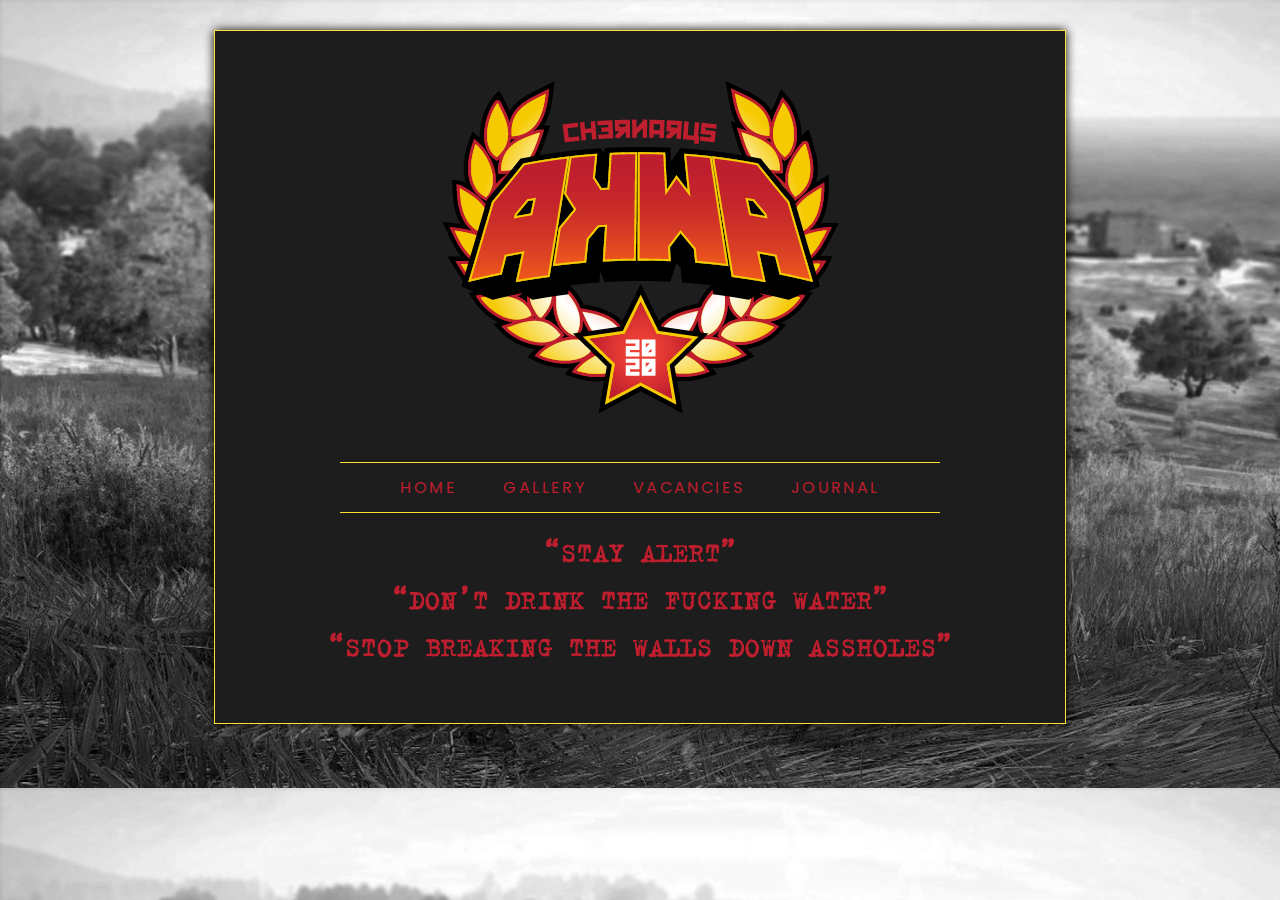
<file: index.html>
<!DOCTYPE html>
<html lang="en">
<head>
    <meta charset="UTF-8">
    <meta name="Description" content="Website for CHERNO AKWA, playing on NCRP - New Chernarus Role Play - DAYZ">
    <title>AKWA - New Chernarus Role Play - NCRP</title>
    <link rel="stylesheet" href="akwa-stylesheet.css">
    <link href="https://fonts.googleapis.com/css2?family=Poppins:wght@400;600&display=swap" rel="stylesheet">
    
</head>
<body>
    <div id="landing">
    <div id="logo">
    <img src="Images/AKWA Avatar.png" alt="AKWA Avatar">
    </div>
        <ul>
            <li><a href="index.html">HOME</a></li>
            <li><a href="gallery.html">GALLERY</a></li>
            <li><a href="vacancies.html">VACANCIES</a></li>
            <li><a href="journal.html">JOURNAL</a></li>
        </ul>
    <p>
        <img src="Images/stay-alert.png" alt="stay alert quote" width="620" height="120">
    </p>

</div>
</body>
</html>
</file>
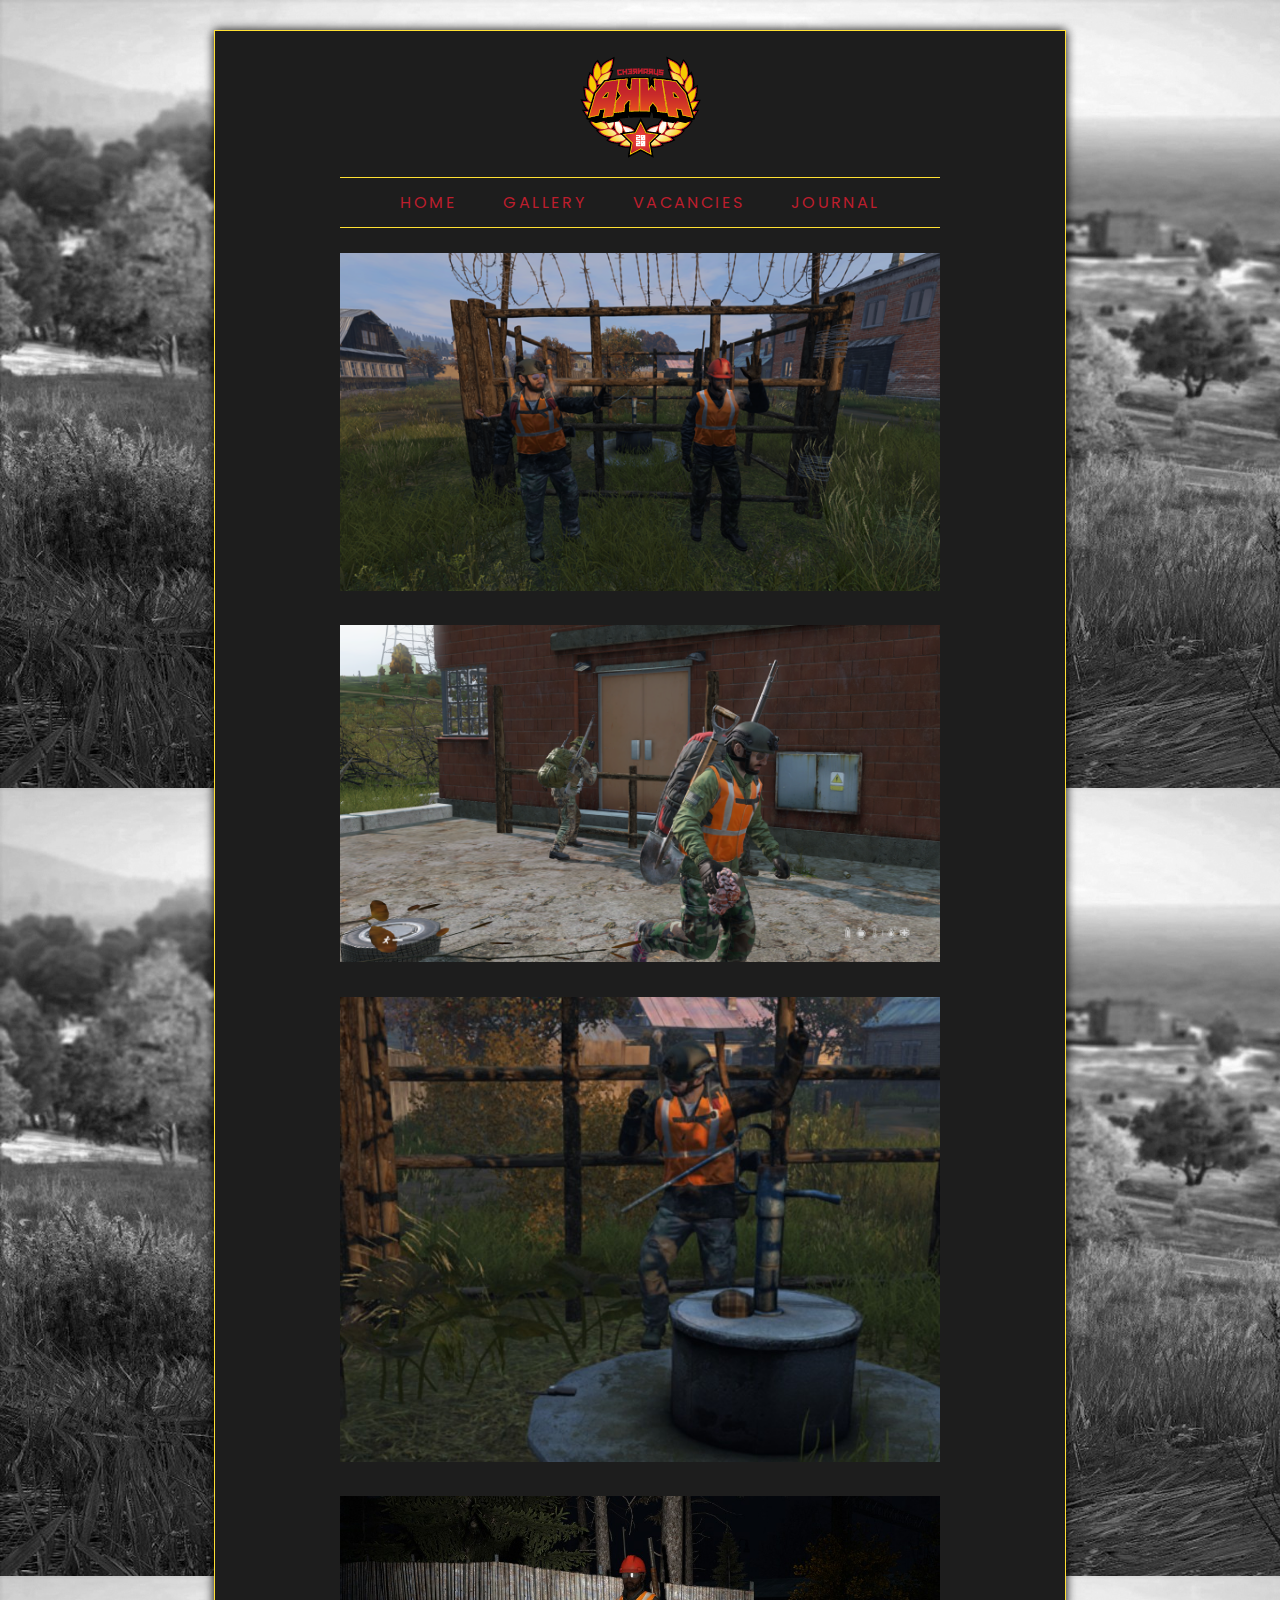
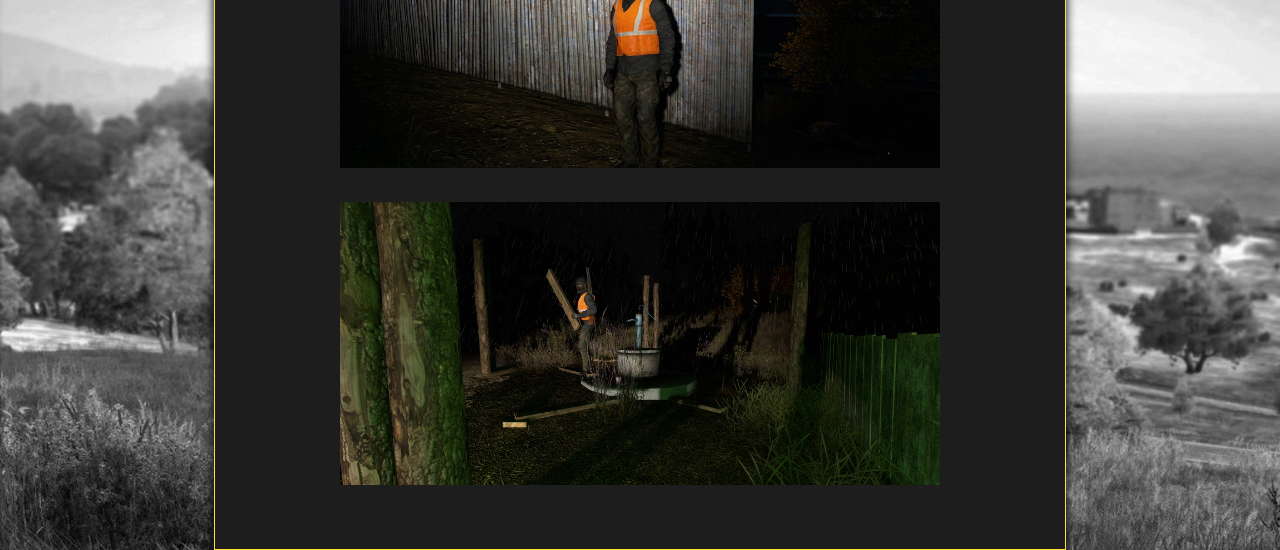
<file: gallery.html>
<!DOCTYPE html>
<html lang="en">
<head>
    <meta charset="UTF-8">
    <meta name="Description" content="Website for CHERNO AKWA, playing on NCRP - New Chernarus Role Play - DAYZ">
    <title>AKWA - New Chernarus Role Play - NCRP</title>
    <link rel="stylesheet" href="akwa-stylesheet.css">
    <link href="https://fonts.googleapis.com/css2?family=Poppins:wght@400;600&display=swap" rel="stylesheet">
    
</head>
<body>
    <div id="page">
    <div id="small">
    <img src="Images/AKWA Avatar-small.png" alt="AKWA Avatar">
    </div>
        <ul>
            <li><a href="index.html">HOME</a></li>
            <li><a href="gallery.html">GALLERY</a></li>
            <li><a href="vacancies.html">VACANCIES</a></li>
            <li><a href="journal.html">JOURNAL</a></li>
        </ul>
        <p>
        <img src="Images/1.png" alt="AKWA Apprenticeships" width="600">
        <img src="Images/2.png" alt="AKWA Apprenticeships" width="600">
        <img src="Images/3.jpg" alt="AKWA Apprenticeships" width="600">
        <img src="Images/4.jpg" alt="AKWA Apprenticeships" width="600">
        <img src="Images/5.jpg" alt="AKWA Apprenticeships" width="600">

        </p>
    </div>
<div>



</div>


</body>
</html>
</file>
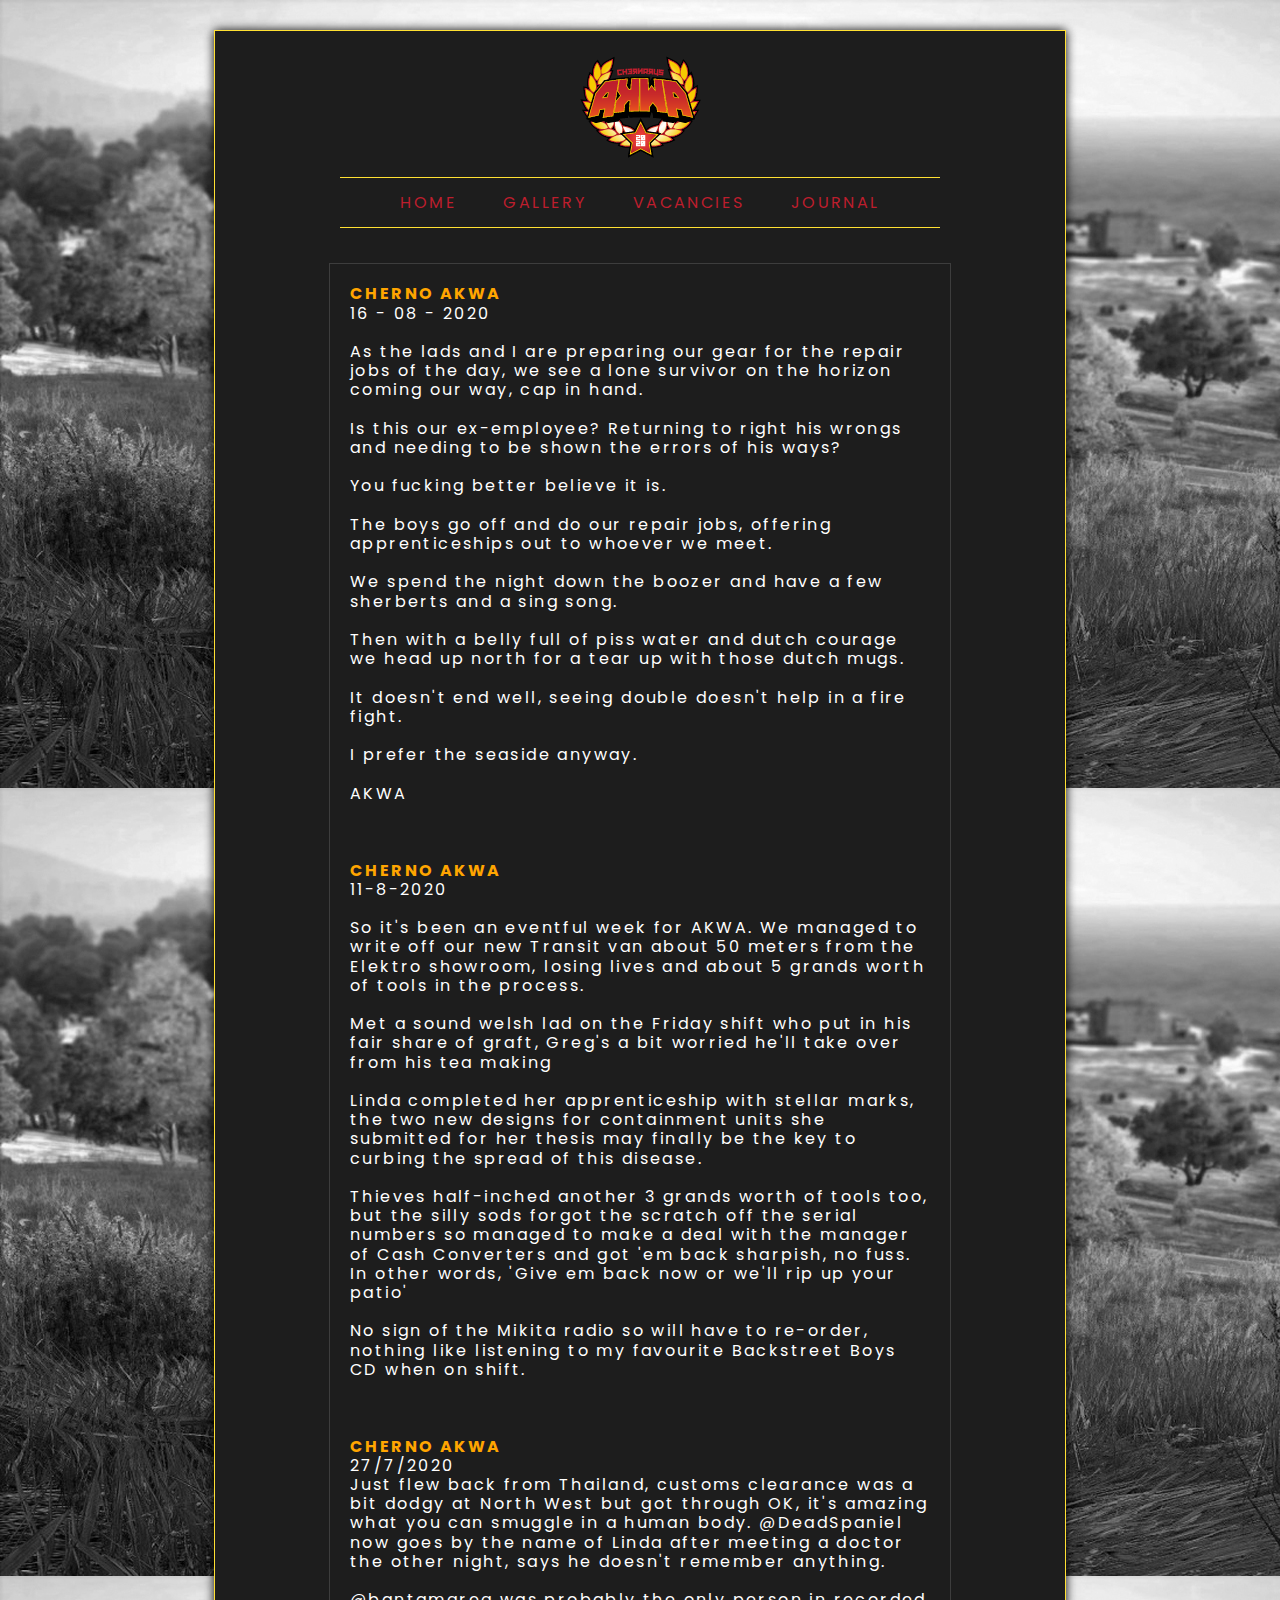
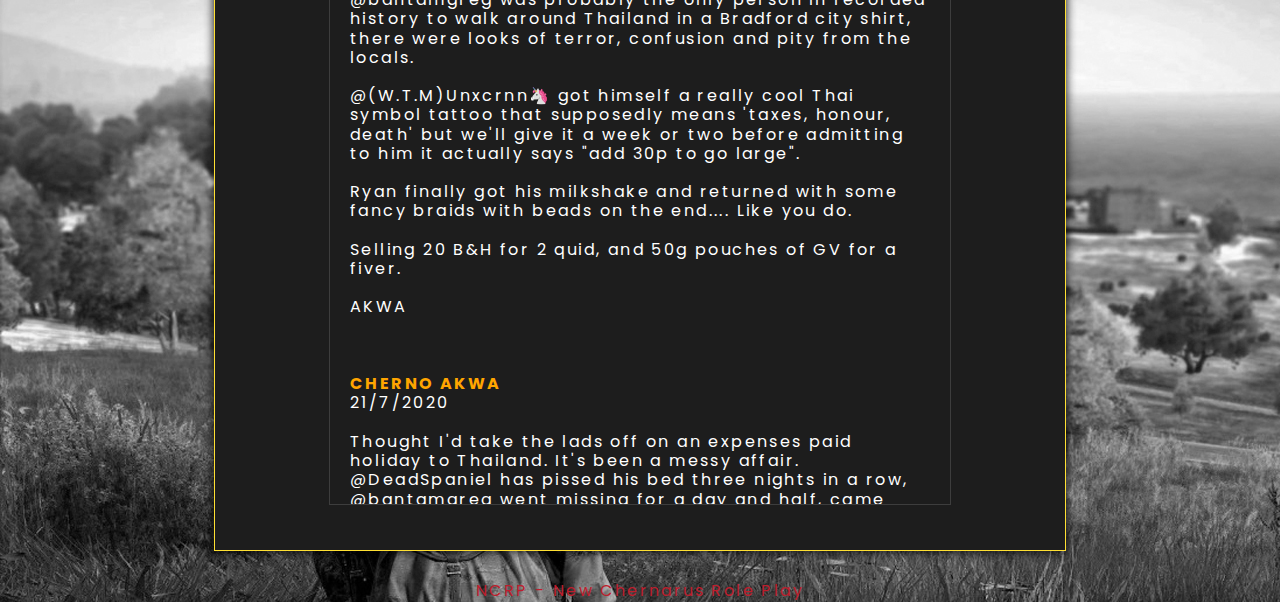
<file: journal.html>
<!DOCTYPE html>
<html lang="en">
<head>
    <meta charset="UTF-8">
    <meta name="Description" content="Website for CHERNO AKWA, playing on NCRP - New Chernarus Role Play - DAYZ">
    <title>AKWA - New Chernarus Role Play - NCRP</title>
    <link rel="stylesheet" href="akwa-stylesheet.css">
    <link href="https://fonts.googleapis.com/css2?family=Poppins:wght@400;600&display=swap" rel="stylesheet">
    
</head>
<body>
    <div id="page">
    <div id="small">
    <img src="Images/AKWA Avatar-small.png" alt="AKWA Avatar">
    </div>
        <ul>
            <li><a href="index.html">HOME</a></li>
            <li><a href="gallery.html">GALLERY</a></li>
            <li><a href="vacancies.html">VACANCIES</a></li>
            <li><a href="journal.html">JOURNAL</a></li>
        </ul>

        <p class="one">
            <b>CHERNO AKWA </b><br>
            16 - 08 - 2020 <br><br>
    
    As the lads and I are preparing our gear for the repair jobs of the day, we see a lone survivor on the horizon coming our way, cap in hand. <br><br>
    
    Is this our ex-employee? Returning to right his wrongs and needing to be shown the errors of his ways?<br><br>
    
    You fucking better believe it is. <br><br>
    
    The boys go off and do our repair jobs, offering apprenticeships out to whoever we meet. <br><br>
    
    We spend the night down the boozer and have a few sherberts and a sing song. <br><br>
    
    Then with a belly full of piss water and dutch courage we head up north for a tear up with those dutch mugs. <br><br>
    
    It doesn't end well, seeing double doesn't help in a fire fight. <br><br>
    
    I prefer the seaside anyway. <br><br>
    
    AKWA <br><br><br><br>

    <b>CHERNO AKWA </b><br>
11-8-2020 <br><br>

So it's been an eventful week for AKWA. We managed to write off our new Transit van about 50 meters from the Elektro showroom, losing lives and about 5 grands worth of tools in the process. <br><br>

Met a sound welsh lad on the Friday shift who put in his fair share of graft, Greg's a bit worried he'll take over from his tea making <br><br>

Linda completed her apprenticeship with stellar marks, the two new designs for containment units she submitted for her thesis may finally be the key to curbing the spread of this disease. <br><br>

Thieves half-inched another 3 grands worth of tools too, but the silly sods forgot the scratch off the serial numbers so managed to make a deal with the manager of Cash Converters and got 'em back sharpish, no fuss. In other words, 'Give em back now or we'll rip up your patio'<br><br>
No sign of the Mikita radio so will have to re-order, nothing like listening to my favourite Backstreet Boys CD when on shift. <br><br><br> <br>

<b>CHERNO AKWA </b><br>
27/7/2020 <br>

Just flew back from Thailand, customs clearance was a bit dodgy at North West but  got through OK, it's amazing what you can smuggle in a human body. @DeadSpaniel now goes by the name of Linda after meeting a doctor the other night, says he doesn't remember anything. <br><br>

 @bantamgreg was probably the only person in recorded history to walk around Thailand in a Bradford city shirt, there were looks of terror, confusion and pity from the locals. <br><br>

@(W.T.M)Unxcrnn🦄 got himself a really cool Thai symbol tattoo that supposedly means 'taxes, honour, death' but we'll give it a week or two before admitting to him it actually says "add 30p to go large". <br><br>

Ryan finally got his milkshake and returned with some fancy braids with beads on the end.... Like you do. <br><br>

Selling 20 B&H for 2 quid, and 50g pouches of GV for a fiver. <br><br>

AKWA <br><br><br><br>

<b>CHERNO AKWA </b><br>
21/7/2020  <br><br>

Thought I'd take the lads off on an expenses paid holiday to Thailand. It's been a messy affair. @DeadSpaniel has pissed his bed three nights in a row, @bantamgreg went missing for a day and half, came back and has been throwing up constantly and saying "I've done things no man should ever go through" over and over, something about ping pong balls, pliers, gas masks and bananas???. @Kid Whack went off to find a Dairy Queen and not been seen since. Me and @(W.T.M)Unxcrnn🦄 are off to meet up with these Thai girls we met last night, their voices are a bit deep but i guess thats just due to the humidity. <br><br>

It's a good chance to recharge our batteries, let our hair down and come back with a more determined and positive frame of mind. <br><br>

Secretary Linda has been keeping me informed of the events happening back home. We hope they all use common sense and only drink soda cans and chlorine purified water. Strenuous water testing will be carried out once we continue otherwise. <br><br>

Right wheres me fackin' fishbowl. <br><br>

AKWA <br><br><br><br>

<b>CHERNO AKWA</b> <br>
1-7-2020 <br><br>

Flight over from Livonia wasn't too bad turbulence wise. Although there were plenty of passengers with children crying 'WAAAA-ARE WE THERE YET' and "HOW MUCH LONGER IS IT GUNNA BE!!!"...all the airline staff were great, especially the airline hostess @bantamgreg, cracking arse on it. Bit broad shoulders but I ain't fussy. <br><br>

Big shock as Chernarus is colder than Livonia and the place is just as much of a shithole. Pubs shut, Bingo halls shut, you name it. The missus is giving me a right earful., she wanted to go Lanzarote. <br><br>

Oh well time to get cracking, those free drinks on the flight are the last these poor fuckers are gonna get... <br><br>

    </p>

</div>

<footer>
    <p class="three"><a href="https://twitter.com/chernarusnew"> NCRP - New Chernarus Role Play</a></p>

</footer>

</body>
</html>
</file>
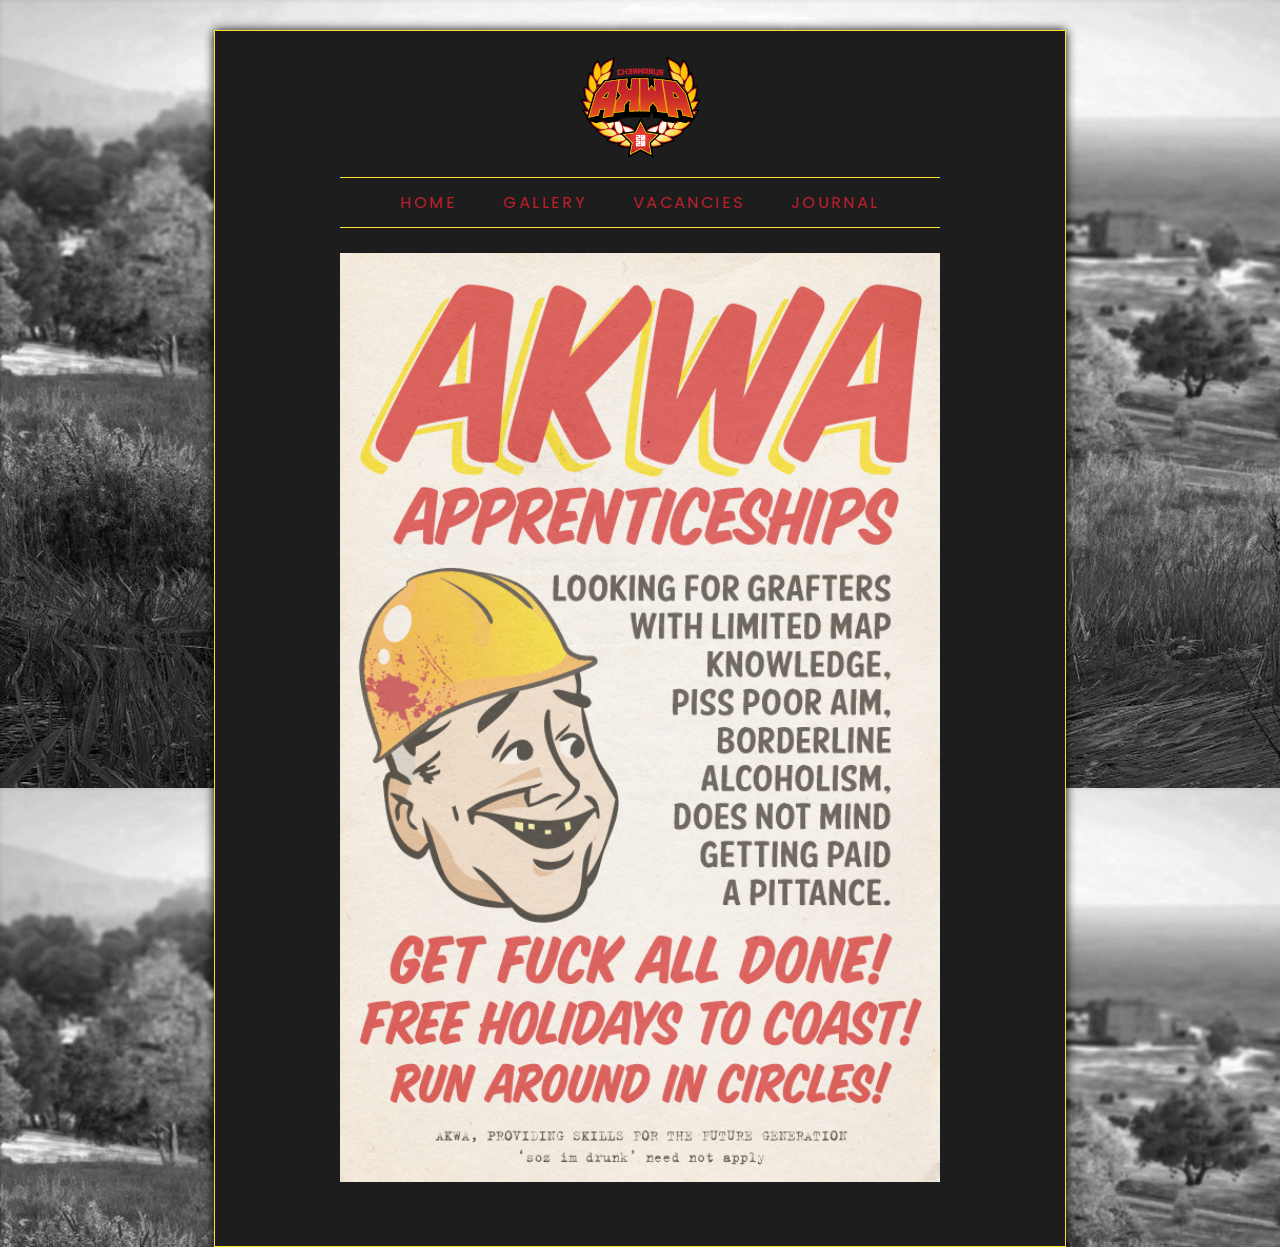
<file: vacancies.html>
<!DOCTYPE html>
<html lang="en">
<head>
    <meta charset="UTF-8">
    <meta name="Description" content="Website for CHERNO AKWA, playing on NCRP - New Chernarus Role Play - DAYZ">
    <title>AKWA - New Chernarus Role Play - NCRP</title>
    <link rel="stylesheet" href="akwa-stylesheet.css">
    <link href="https://fonts.googleapis.com/css2?family=Poppins:wght@400;600&display=swap" rel="stylesheet">
    
</head>
<body>
    <div id="page">
    <div id="small">
    <img src="Images/AKWA Avatar-small.png" alt="AKWA Avatar">
    </div>
        <ul>
            <li><a href="index.html">HOME</a></li>
            <li><a href="gallery.html">GALLERY</a></li>
            <li><a href="vacancies.html">VACANCIES</a></li>
            <li><a href="journal.html">JOURNAL</a></li>
        </ul>
        <p>
        <img src="Images/Old-man.png" alt="AKWA Apprenticeships" width="600">
        </p>
</div>
<div>



</div>


</body>
</html>
</file>
<file: akwa-stylesheet.css>
body{
    font-family: 'Poppins', sans-serif;
    letter-spacing: 0.15em;
    color: white;
    line-height: 1.2em;
    background-image: url("Images/background.jpg");
    background-color: black;
    max-height: 720px;
}

#landing{
    font-family: 'Poppins', sans-serif;
    max-width: 850px;
    min-width: 720px;
    max-height: 680px;
    margin: 30px auto 30px auto;
    border: 1px solid rgb(255, 224, 50);
    background-color: rgb(29, 29, 29);
    opacity: 0.95›;
    box-shadow: 0px 0px 10px black;
    padding-top: 10px;
    padding-bottom: 10px;
}

#page{
    font-family: 'Poppins', sans-serif;
    max-width: 850px;
    min-width: 720px;
    max-height: 2200px;
    margin: 30px auto 30px auto;
    border: 1px solid rgb(255, 224, 50);
    background-color: rgb(29, 29, 29);
    opacity: 0.95›;
    box-shadow: 0px 0px 10px black;
    padding-top: 10px;
    padding-bottom: 10px;
}

#logo{
    width: 397px;
    margin: 25px auto 30px auto;
    padding: 0px;
}

#small{
    width: 120px;
    margin: 0px auto 0px auto;
}


ul{
    width: 570px;
    padding: 15px;
    margin: auto;
    text-align: center;
    border-top: 1px solid rgb(255, 224, 50);
    border-bottom: 1px solid rgb(255, 224, 50);
}

li{
    display: inline;
    margin: 20px;
}

p{
    margin: 10px auto 35px auto;
    text-align: center;
}

p.one
{
    margin: 35px auto 35px auto;
    text-align: left;
    width: 580px;
    height: 1800px;
    overflow: scroll;
    border: rgb(61, 61, 61) 1px solid;
    padding: 20px;
    font-family: 'Poppins', sans-serif;
    color: white;
}

p.two{
    border: rgb(61, 61, 61) 1px solid;
}

p.three{
    margin: 5px auto 10px auto;
    color: white;
}

b
{color: orange;}

img{
    margin:15px auto 15px auto;
}

a{
    color: rgb(190, 30, 45);
    text-decoration: none;

}

a:hover, a.on, a:active{
    color: orange;
</file>
